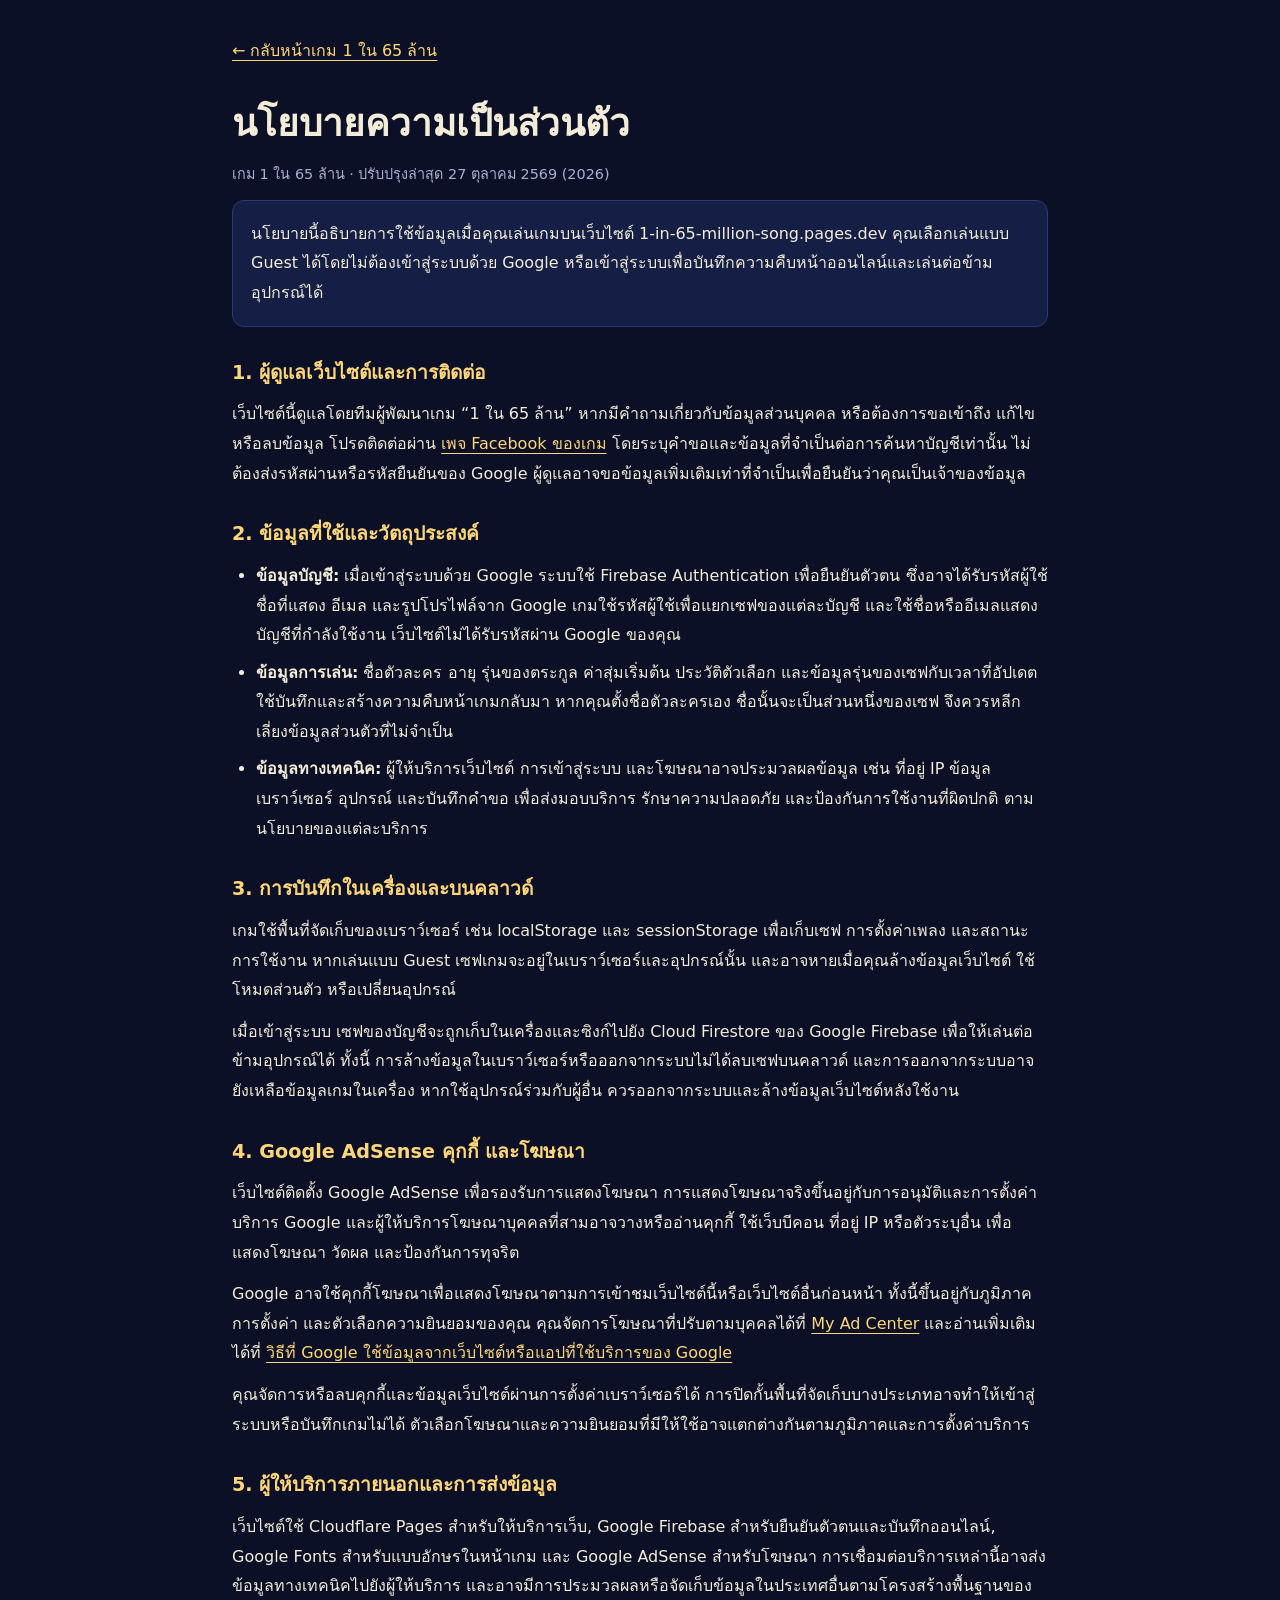
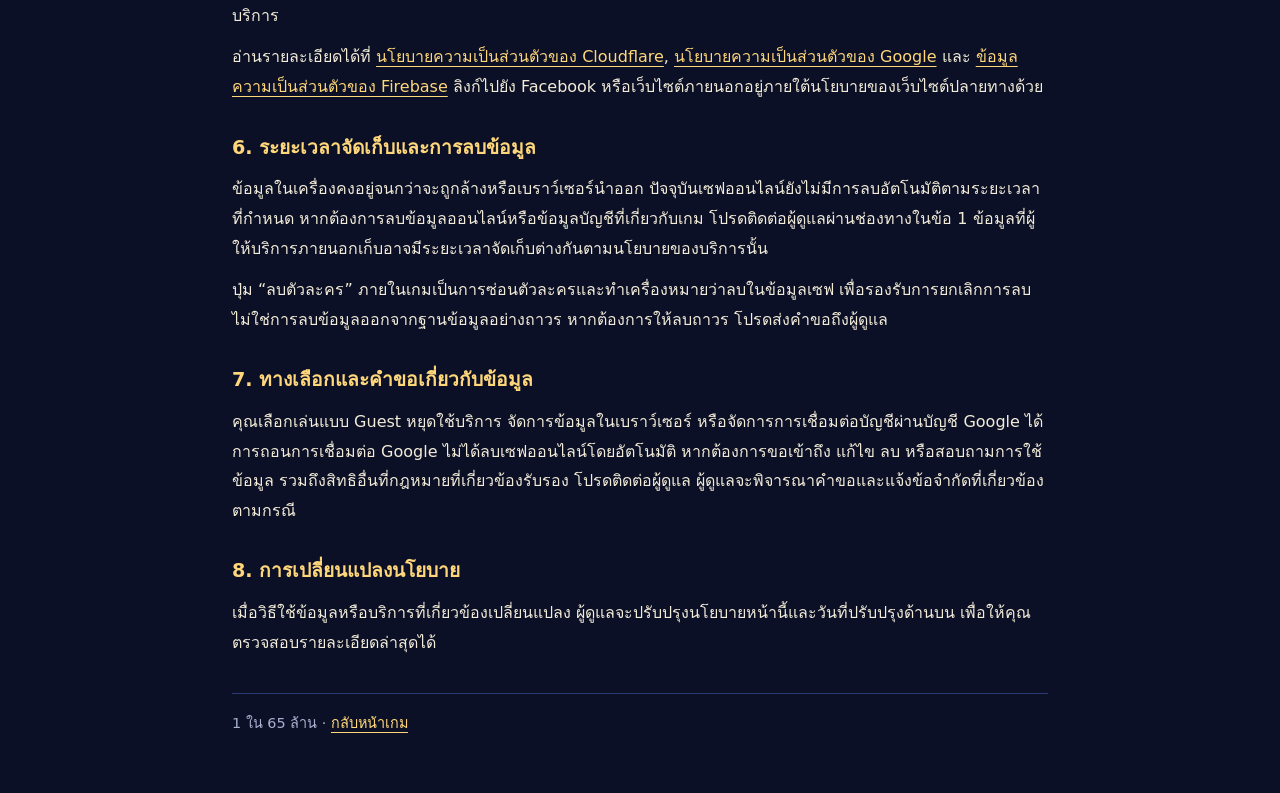
<file: privacy.html>
<!doctype html>
<html lang="th">
<head>
  <meta charset="utf-8">
  <meta name="viewport" content="width=device-width, initial-scale=1">
  <meta name="description" content="นโยบายความเป็นส่วนตัวของเกม 1 ใน 65 ล้าน: ข้อมูลบัญชี Google การบันทึกเกม คุกกี้ และโฆษณา">
  <meta name="theme-color" content="#0b1026">
  <title>นโยบายความเป็นส่วนตัว · 1 ใน 65 ล้าน</title>
  <style>
    :root{color-scheme:dark;font-family:Tahoma,system-ui,sans-serif;background:#0b1026;color:#f3ecd9;font-size:16px;line-height:1.85}
    *{box-sizing:border-box}body{margin:0}main{width:min(100%,860px);margin:auto;padding:28px 22px 56px;overflow-wrap:anywhere}
    a{color:#ffd77a;text-underline-offset:4px}a:focus-visible{outline:3px solid #3fd1c4;outline-offset:4px}
    .back{display:inline-block;padding:8px 0}h1{font-size:clamp(1.7rem,5vw,2.3rem);line-height:1.4;margin:24px 0 8px}h2{font-size:1.2rem;line-height:1.5;margin:32px 0 10px;color:#ffd77a}
    p,ul{margin:12px 0}ul{padding-left:24px}li{margin:8px 0}.updated{color:#a9b0cf;font-size:.9rem}.intro{padding:18px;border:1px solid #2b3a72;border-radius:12px;background:#151f45}
    footer{border-top:1px solid #2b3a72;margin-top:36px;padding-top:16px;color:#a9b0cf;font-size:.9rem}
  </style>
</head>
<body>
<main>
  <nav aria-label="นำทาง"><a class="back" href="index.html">← กลับหน้าเกม 1 ใน 65 ล้าน</a></nav>
  <h1>นโยบายความเป็นส่วนตัว</h1>
  <p class="updated">เกม 1 ใน 65 ล้าน · ปรับปรุงล่าสุด 27 ตุลาคม 2569 (2026)</p>
  <p class="intro">นโยบายนี้อธิบายการใช้ข้อมูลเมื่อคุณเล่นเกมบนเว็บไซต์ 1-in-65-million-song.pages.dev คุณเลือกเล่นแบบ Guest ได้โดยไม่ต้องเข้าสู่ระบบด้วย Google หรือเข้าสู่ระบบเพื่อบันทึกความคืบหน้าออนไลน์และเล่นต่อข้ามอุปกรณ์ได้</p>

  <section aria-labelledby="operator"><h2 id="operator">1. ผู้ดูแลเว็บไซต์และการติดต่อ</h2>
  <p>เว็บไซต์นี้ดูแลโดยทีมผู้พัฒนาเกม “1 ใน 65 ล้าน” หากมีคำถามเกี่ยวกับข้อมูลส่วนบุคคล หรือต้องการขอเข้าถึง แก้ไข หรือลบข้อมูล โปรดติดต่อผ่าน <a href="https://www.facebook.com/profile.php?id=61595766296706" target="_blank" rel="noopener noreferrer">เพจ Facebook ของเกม</a> โดยระบุคำขอและข้อมูลที่จำเป็นต่อการค้นหาบัญชีเท่านั้น ไม่ต้องส่งรหัสผ่านหรือรหัสยืนยันของ Google ผู้ดูแลอาจขอข้อมูลเพิ่มเติมเท่าที่จำเป็นเพื่อยืนยันว่าคุณเป็นเจ้าของข้อมูล</p></section>

  <section aria-labelledby="data"><h2 id="data">2. ข้อมูลที่ใช้และวัตถุประสงค์</h2>
  <ul>
    <li><strong>ข้อมูลบัญชี:</strong> เมื่อเข้าสู่ระบบด้วย Google ระบบใช้ Firebase Authentication เพื่อยืนยันตัวตน ซึ่งอาจได้รับรหัสผู้ใช้ ชื่อที่แสดง อีเมล และรูปโปรไฟล์จาก Google เกมใช้รหัสผู้ใช้เพื่อแยกเซฟของแต่ละบัญชี และใช้ชื่อหรืออีเมลแสดงบัญชีที่กำลังใช้งาน เว็บไซต์ไม่ได้รับรหัสผ่าน Google ของคุณ</li>
    <li><strong>ข้อมูลการเล่น:</strong> ชื่อตัวละคร อายุ รุ่นของตระกูล ค่าสุ่มเริ่มต้น ประวัติตัวเลือก และข้อมูลรุ่นของเซฟกับเวลาที่อัปเดต ใช้บันทึกและสร้างความคืบหน้าเกมกลับมา หากคุณตั้งชื่อตัวละครเอง ชื่อนั้นจะเป็นส่วนหนึ่งของเซฟ จึงควรหลีกเลี่ยงข้อมูลส่วนตัวที่ไม่จำเป็น</li>
    <li><strong>ข้อมูลทางเทคนิค:</strong> ผู้ให้บริการเว็บไซต์ การเข้าสู่ระบบ และโฆษณาอาจประมวลผลข้อมูล เช่น ที่อยู่ IP ข้อมูลเบราว์เซอร์ อุปกรณ์ และบันทึกคำขอ เพื่อส่งมอบบริการ รักษาความปลอดภัย และป้องกันการใช้งานที่ผิดปกติ ตามนโยบายของแต่ละบริการ</li>
  </ul></section>

  <section aria-labelledby="storage"><h2 id="storage">3. การบันทึกในเครื่องและบนคลาวด์</h2>
  <p>เกมใช้พื้นที่จัดเก็บของเบราว์เซอร์ เช่น localStorage และ sessionStorage เพื่อเก็บเซฟ การตั้งค่าเพลง และสถานะการใช้งาน หากเล่นแบบ Guest เซฟเกมจะอยู่ในเบราว์เซอร์และอุปกรณ์นั้น และอาจหายเมื่อคุณล้างข้อมูลเว็บไซต์ ใช้โหมดส่วนตัว หรือเปลี่ยนอุปกรณ์</p>
  <p>เมื่อเข้าสู่ระบบ เซฟของบัญชีจะถูกเก็บในเครื่องและซิงก์ไปยัง Cloud Firestore ของ Google Firebase เพื่อให้เล่นต่อข้ามอุปกรณ์ได้ ทั้งนี้ การล้างข้อมูลในเบราว์เซอร์หรือออกจากระบบไม่ได้ลบเซฟบนคลาวด์ และการออกจากระบบอาจยังเหลือข้อมูลเกมในเครื่อง หากใช้อุปกรณ์ร่วมกับผู้อื่น ควรออกจากระบบและล้างข้อมูลเว็บไซต์หลังใช้งาน</p></section>

  <section aria-labelledby="ads"><h2 id="ads">4. Google AdSense คุกกี้ และโฆษณา</h2>
  <p>เว็บไซต์ติดตั้ง Google AdSense เพื่อรองรับการแสดงโฆษณา การแสดงโฆษณาจริงขึ้นอยู่กับการอนุมัติและการตั้งค่าบริการ Google และผู้ให้บริการโฆษณาบุคคลที่สามอาจวางหรืออ่านคุกกี้ ใช้เว็บบีคอน ที่อยู่ IP หรือตัวระบุอื่น เพื่อแสดงโฆษณา วัดผล และป้องกันการทุจริต</p>
  <p>Google อาจใช้คุกกี้โฆษณาเพื่อแสดงโฆษณาตามการเข้าชมเว็บไซต์นี้หรือเว็บไซต์อื่นก่อนหน้า ทั้งนี้ขึ้นอยู่กับภูมิภาค การตั้งค่า และตัวเลือกความยินยอมของคุณ คุณจัดการโฆษณาที่ปรับตามบุคคลได้ที่ <a href="https://myadcenter.google.com/" target="_blank" rel="noopener noreferrer">My Ad Center</a> และอ่านเพิ่มเติมได้ที่ <a href="https://policies.google.com/technologies/partner-sites?hl=th" target="_blank" rel="noopener noreferrer">วิธีที่ Google ใช้ข้อมูลจากเว็บไซต์หรือแอปที่ใช้บริการของ Google</a></p>
  <p>คุณจัดการหรือลบคุกกี้และข้อมูลเว็บไซต์ผ่านการตั้งค่าเบราว์เซอร์ได้ การปิดกั้นพื้นที่จัดเก็บบางประเภทอาจทำให้เข้าสู่ระบบหรือบันทึกเกมไม่ได้ ตัวเลือกโฆษณาและความยินยอมที่มีให้ใช้อาจแตกต่างกันตามภูมิภาคและการตั้งค่าบริการ</p></section>

  <section aria-labelledby="providers"><h2 id="providers">5. ผู้ให้บริการภายนอกและการส่งข้อมูล</h2>
  <p>เว็บไซต์ใช้ Cloudflare Pages สำหรับให้บริการเว็บ, Google Firebase สำหรับยืนยันตัวตนและบันทึกออนไลน์, Google Fonts สำหรับแบบอักษรในหน้าเกม และ Google AdSense สำหรับโฆษณา การเชื่อมต่อบริการเหล่านี้อาจส่งข้อมูลทางเทคนิคไปยังผู้ให้บริการ และอาจมีการประมวลผลหรือจัดเก็บข้อมูลในประเทศอื่นตามโครงสร้างพื้นฐานของบริการ</p>
  <p>อ่านรายละเอียดได้ที่ <a href="https://www.cloudflare.com/privacypolicy/" target="_blank" rel="noopener noreferrer">นโยบายความเป็นส่วนตัวของ Cloudflare</a>, <a href="https://policies.google.com/privacy?hl=th" target="_blank" rel="noopener noreferrer">นโยบายความเป็นส่วนตัวของ Google</a> และ <a href="https://firebase.google.com/support/privacy" target="_blank" rel="noopener noreferrer">ข้อมูลความเป็นส่วนตัวของ Firebase</a> ลิงก์ไปยัง Facebook หรือเว็บไซต์ภายนอกอยู่ภายใต้นโยบายของเว็บไซต์ปลายทางด้วย</p></section>

  <section aria-labelledby="retention"><h2 id="retention">6. ระยะเวลาจัดเก็บและการลบข้อมูล</h2>
  <p>ข้อมูลในเครื่องคงอยู่จนกว่าจะถูกล้างหรือเบราว์เซอร์นำออก ปัจจุบันเซฟออนไลน์ยังไม่มีการลบอัตโนมัติตามระยะเวลาที่กำหนด หากต้องการลบข้อมูลออนไลน์หรือข้อมูลบัญชีที่เกี่ยวกับเกม โปรดติดต่อผู้ดูแลผ่านช่องทางในข้อ 1 ข้อมูลที่ผู้ให้บริการภายนอกเก็บอาจมีระยะเวลาจัดเก็บต่างกันตามนโยบายของบริการนั้น</p>
  <p>ปุ่ม “ลบตัวละคร” ภายในเกมเป็นการซ่อนตัวละครและทำเครื่องหมายว่าลบในข้อมูลเซฟ เพื่อรองรับการยกเลิกการลบ ไม่ใช่การลบข้อมูลออกจากฐานข้อมูลอย่างถาวร หากต้องการให้ลบถาวร โปรดส่งคำขอถึงผู้ดูแล</p></section>

  <section aria-labelledby="choices"><h2 id="choices">7. ทางเลือกและคำขอเกี่ยวกับข้อมูล</h2>
  <p>คุณเลือกเล่นแบบ Guest หยุดใช้บริการ จัดการข้อมูลในเบราว์เซอร์ หรือจัดการการเชื่อมต่อบัญชีผ่านบัญชี Google ได้ การถอนการเชื่อมต่อ Google ไม่ได้ลบเซฟออนไลน์โดยอัตโนมัติ หากต้องการขอเข้าถึง แก้ไข ลบ หรือสอบถามการใช้ข้อมูล รวมถึงสิทธิอื่นที่กฎหมายที่เกี่ยวข้องรับรอง โปรดติดต่อผู้ดูแล ผู้ดูแลจะพิจารณาคำขอและแจ้งข้อจำกัดที่เกี่ยวข้องตามกรณี</p></section>

  <section aria-labelledby="updates"><h2 id="updates">8. การเปลี่ยนแปลงนโยบาย</h2>
  <p>เมื่อวิธีใช้ข้อมูลหรือบริการที่เกี่ยวข้องเปลี่ยนแปลง ผู้ดูแลจะปรับปรุงนโยบายหน้านี้และวันที่ปรับปรุงด้านบน เพื่อให้คุณตรวจสอบรายละเอียดล่าสุดได้</p></section>
  <footer>1 ใน 65 ล้าน · <a href="index.html">กลับหน้าเกม</a></footer>
</main>
</body>
</html>
</file>
